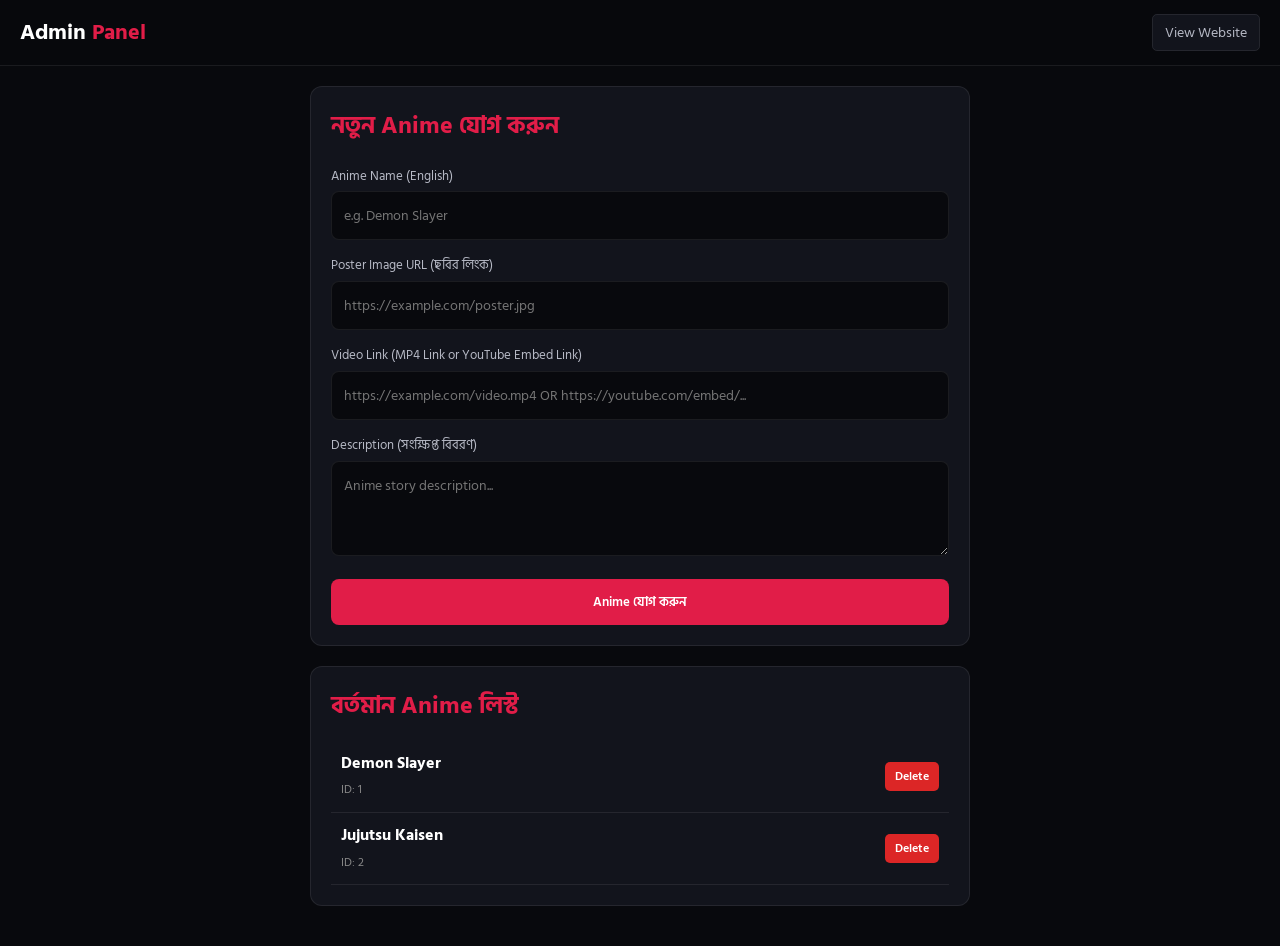
<file: admin.html>
<!DOCTYPE html>
<html lang="bn">
<head>
    <meta charset="UTF-8">
    <meta name="viewport" content="width=device-width, initial-scale=1.0">
    <title>Admin Panel - SNAC ANIME</title>
    <link rel="stylesheet" href="style.css">
</head>
<body>
    <header>
        <a href="index.html" class="logo">Admin <span>Panel</span></a>
        <div class="header-btns">
            <a href="index.html">View Website</a>
        </div>
    </header>

    <div class="container" style="max-width: 700px;">
        <div class="admin-card">
            <h2 style="margin-bottom: 20px; color: var(--primary);">নতুন Anime যোগ করুন</h2>
            
            <div class="form-group">
                <label>Anime Name (English)</label>
                <input type="text" id="animeTitle" placeholder="e.g. Demon Slayer">
            </div>
            
            <div class="form-group">
                <label>Poster Image URL (ছবির লিংক)</label>
                <input type="text" id="animePoster" placeholder="https://example.com/poster.jpg">
            </div>

            <div class="form-group">
                <label>Video Link (MP4 Link or YouTube Embed Link)</label>
                <input type="text" id="animeVideo" placeholder="https://example.com/video.mp4 OR https://youtube.com/embed/...">
            </div>

            <div class="form-group">
                <label>Description (সংক্ষিপ্ত বিবরণ)</label>
                <textarea id="animeDesc" rows="3" placeholder="Anime story description..."></textarea>
            </div>

            <button class="btn" onclick="addAnime()">Anime যোগ করুন</button>
        </div>

        <div class="admin-card">
            <h2 style="margin-bottom: 15px; color: var(--primary);">বর্তমান Anime লিস্ট</h2>
            <div class="admin-list" id="adminList">
                <!-- Anime list loads here -->
            </div>
        </div>
    </div>

    <script src="admin.js"></script>
</body>
</html>
</file>
<file: style.css>
/* style.css */
@import url('https://fonts.googleapis.com/css2?family=Hind+Siliguri:wght@400;500;600;700&display=swap');

:root {
    --bg: #08090d;
    --card-bg: #12141c;
    --primary: #e11d48; /* Neon Red */
    --secondary: #7c3aed; /* Purple */
    --text: #ffffff;
    --text-soft: #b6b9c5;
    --border: rgba(255, 255, 255, 0.08);
}

* { margin: 0; padding: 0; box-sizing: border-box; font-family: 'Hind Siliguri', sans-serif; }
body { background-color: var(--bg); color: var(--text); line-height: 1.6; }

/* Header */
header {
    background: rgba(8, 9, 13, 0.9);
    backdrop-filter: blur(10px);
    padding: 15px 20px;
    display: flex;
    justify-content: space-between;
    align-items: center;
    position: sticky;
    top: 0;
    z-index: 100;
    border-bottom: 1px solid var(--border);
}
.logo { font-size: 22px; font-weight: 800; color: white; text-decoration: none; }
.logo span { color: var(--primary); }
.header-btns a {
    color: var(--text-soft); text-decoration: none; margin-left: 15px; font-size: 14px;
    background: var(--card-bg); padding: 6px 12px; border-radius: 5px; border: 1px solid var(--border);
}
.header-btns a:hover { color: white; border-color: var(--primary); }

/* Container */
.container { max-width: 1200px; margin: 0 auto; padding: 20px; }

/* Hero Banner */
.hero {
    background: linear-gradient(to right, rgba(8,9,13,1), rgba(8,9,13,0.5)), url('https://images.unsplash.com/photo-1578632767115-351597cf2477?q=80&w=1200&auto=format&fit=crop') center/cover;
    padding: 60px 20px;
    border-radius: 15px;
    margin-bottom: 30px;
    border: 1px solid var(--border);
}
.hero h1 { font-size: 36px; margin-bottom: 10px; }
.hero h1 span { color: var(--primary); }
.hero p { color: var(--text-soft); max-width: 500px; }

/* Anime Grid */
.section-title { font-size: 22px; margin-bottom: 20px; display: flex; align-items: center; gap: 10px; }
.section-title::before { content: ""; width: 5px; height: 20px; background: var(--primary); border-radius: 2px; }

.anime-grid { display: grid; grid-template-columns: repeat(auto-fill, minmax(160px, 1fr)); gap: 20px; }
.anime-card {
    background: var(--card-bg);
    border-radius: 10px;
    overflow: hidden;
    border: 1px solid var(--border);
    transition: 0.3s;
    text-decoration: none;
    color: white;
    display: block;
}
.anime-card:hover { transform: translateY(-5px); border-color: var(--primary); box-shadow: 0 10px 20px rgba(225, 29, 72, 0.2); }
.anime-card img { width: 100%; height: 240px; object-fit: cover; }
.anime-info { padding: 12px; }
.anime-info h3 { font-size: 15px; margin-bottom: 5px; white-space: nowrap; overflow: hidden; text-overflow: ellipsis; }
.anime-info p { font-size: 12px; color: var(--text-soft); }

/* Watch Page (Video Player) */
.watch-container { max-width: 900px; margin: 0 auto; }
.video-wrapper {
    position: relative; padding-bottom: 56.25%; /* 16:9 Aspect Ratio */
    background: #000; border-radius: 12px; overflow: hidden;
    margin-bottom: 20px; border: 1px solid var(--border);
}
.video-wrapper video, .video-wrapper iframe {
    position: absolute; top: 0; left: 0; width: 100%; height: 100%; border: none;
}
.watch-title { font-size: 24px; margin-bottom: 10px; }
.watch-desc { color: var(--text-soft); margin-bottom: 20px; font-size: 14px; }

/* Admin Panel */
.admin-card { background: var(--card-bg); padding: 20px; border-radius: 12px; border: 1px solid var(--border); margin-bottom: 20px; }
.form-group { margin-bottom: 15px; }
.form-group label { display: block; font-size: 13px; color: var(--text-soft); margin-bottom: 5px; }
.form-group input, .form-group textarea, .form-group select {
    width: 100%; padding: 12px; background: var(--bg); border: 1px solid var(--border);
    border-radius: 8px; color: white; font-size: 14px;
}
.form-group input:focus { outline: none; border-color: var(--primary); }
.btn { background: var(--primary); color: white; border: none; padding: 12px 20px; border-radius: 8px; cursor: pointer; font-weight: 600; width: 100%; }
.btn:hover { background: #be123c; }
.btn-delete { background: #dc2626; padding: 5px 10px; font-size: 12px; width: auto; border-radius: 5px; }
.admin-list { margin-top: 15px; }
.admin-item { display: flex; justify-content: space-between; align-items: center; padding: 10px; border-bottom: 1px solid var(--border); }
</file>
